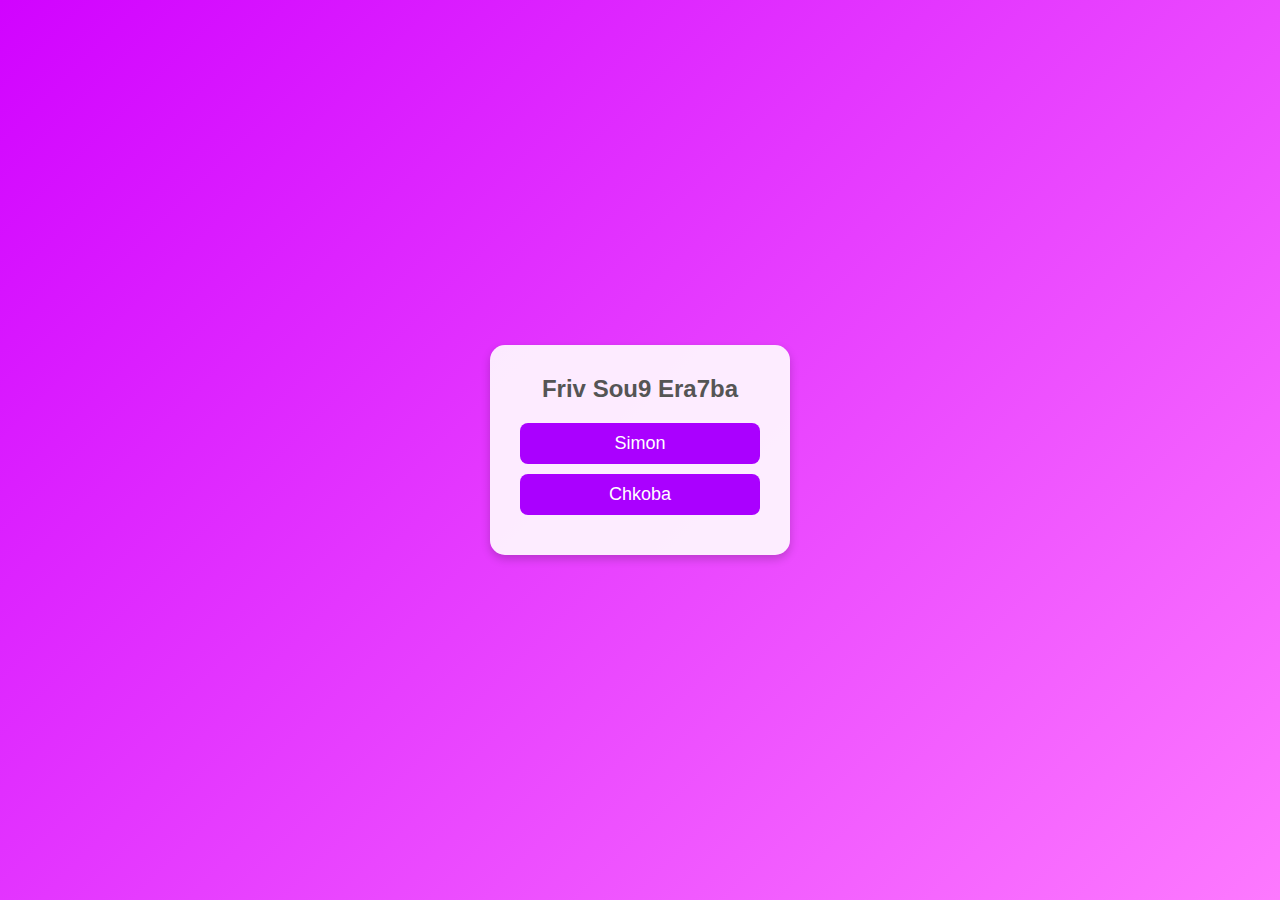
<file: index.html>
<!DOCTYPE html>
<html lang="en">

<head>
    <meta charset="UTF-8">
    <meta name="viewport" content="width=device-width, initial-scale=1.0">
    <title>Friv Sou9 Era7ba</title>
    <style>
        * {
            margin: 0;
            padding: 0;
            box-sizing: border-box;
        }

        body {
            font-family: Arial, sans-serif;
            background: linear-gradient(135deg, hsl(283, 100%, 50%), #8d00d9);
            background: linear-gradient(135deg, #d103ff, #fd79ff);
            display: flex;
            justify-content: center;
            align-items: center;
            height: 100vh;
            color: #333;
        }

        .container {
            text-align: center;
            background-color: rgba(255, 255, 255, 0.9);
            border-radius: 15px;
            box-shadow: 0 4px 10px rgba(0, 0, 0, 0.2);
            padding: 30px;
            width: 300px;
        }

        .container h1 {
            font-size: 24px;
            margin-bottom: 20px;
            color: #555;
        }

        a {
            display: block;
            text-decoration: none;
            font-size: 18px;
            margin: 10px 0;
            padding: 10px;
            background-color: #61009d;
            background-color: #aa00ff;
            color: white;
            border-radius: 8px;
            transition: transform 0.2s, background-color 0.3s;
        }

        a:hover {
            background-color: #ab35ff;
            background-color: #ff12d4;
            transform: translateY(-3px);
        }
    </style>
</head>

<body>
    <div class="container">
        <h1>Friv Sou9 Era7ba</h1>
        <a href="./public/Simon/Simon.html">Simon</a>
        <a href="./public/Chkoba/chkoba.html">Chkoba</a>
    </div>
</body>
</html>
</html>
</file>
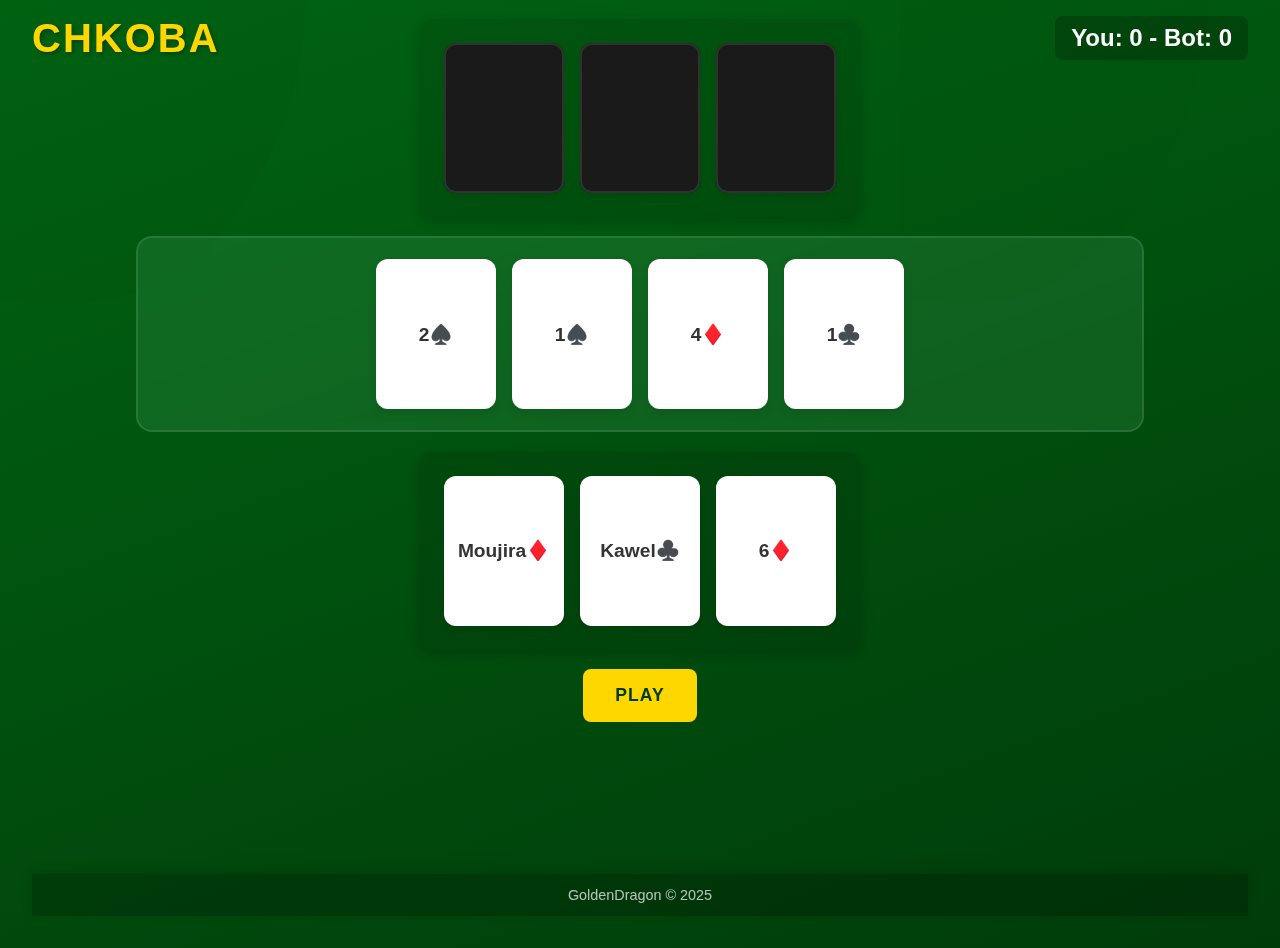
<file: public/Chkoba/chkoba.html>
<!DOCTYPE html>
<html lang="en">
<head>
  <meta charset="UTF-8">
  <meta name="viewport" content="width=device-width, initial-scale=1.0">
  <title>Chkoba Game</title>
  <link rel="stylesheet" href="chkoba.css">
</head>
  <!-- Google tag (gtag.js) -->
<script async src="https://www.googletagmanager.com/gtag/js?id=G-3B5Q4ELQB8"></script>
<script>
  window.dataLayer = window.dataLayer || [];
  function gtag(){dataLayer.push(arguments);}
  gtag('js', new Date());

  gtag('config', 'G-3B5Q4ELQB8');
</script>
<body>
  <h1>CHKOBA</h1>
  <h2 id="score">Score Board</h2>

  <div id="opponent">
  </div>

  <div id="table">
  </div>
  
  <div id="your-hand"></div>
  <button id="play" type="button">Play</button>
  <footer>GoldenDragon © 2025</footer>
</body>
<script src="chkoba.js" type="module"></script>
<script type="module" src="engine.js"></script>
<script src="cards.js" type="module"></script>
<script src="game_logic.js" type="module"></script>
</html>
</file>
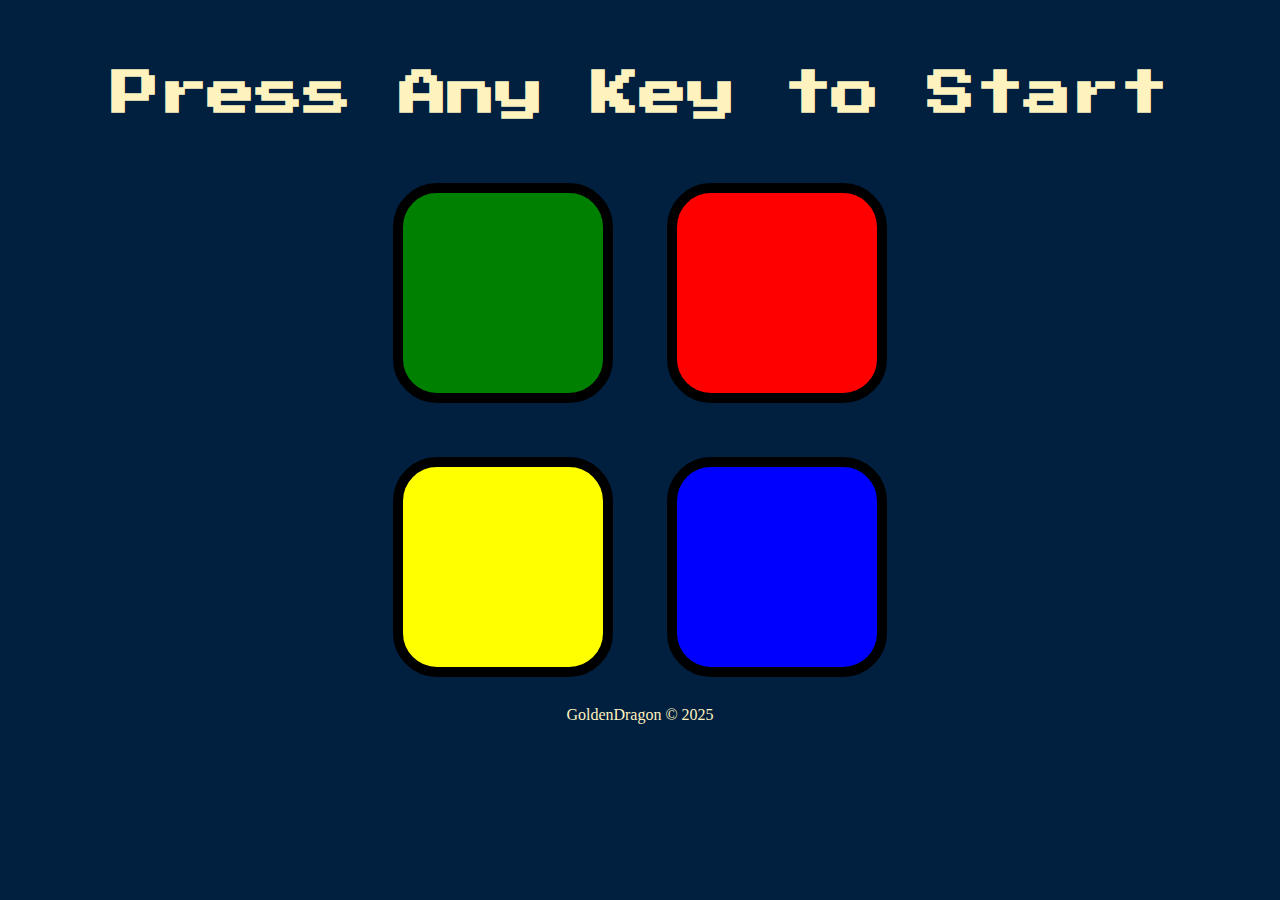
<file: public/Simon/Simon.html>
<!DOCTYPE html>
<html lang="en" dir="ltr">

<head>
  <meta charset="utf-8">
  <title>Simon</title>
  <link rel="stylesheet" href="Simon.css">
  <link href="https://fonts.googleapis.com/css?family=Press+Start+2P" rel="stylesheet">
  <script src="./jquery-3.7.1.min.js"></script>
</head>

<body>
  <h1 id="level-title">Press Any Key to Start</h1>
  <div class="container">
    <div class="row">

      <div type="button" id="green" class="btn green">

      </div>

      <div type="button" id="red" class="btn red">

      </div>
    </div>

    <div class="row">

      <div type="button" id="yellow" class="btn yellow">

      </div>
      <div type="button" id="blue" class="btn blue">

      </div>

    </div>

  </div>
  <footer>GoldenDragon © 2025</footer>
  <script src="Simon.js"></script>
</body>

</html>
</file>
<file: public/Chkoba/chkoba.css>
body {
  font-family: 'Segoe UI', sans-serif;
  display: flex;
  flex-direction: column;
  align-items: center;
  min-height: 100vh;
  margin: 0;
  padding: 0.5rem;
  padding-bottom: 2rem;
  background: linear-gradient(160deg, #006412 0%, #003c0a 100%);
  color: #fff;
  position: relative;
}

body::after {
  content: '';
  position: fixed;
  top: 0;
  left: 0;
  right: 0;
  bottom: 0;
  background: url('data:image/svg+xml,<svg viewBox="0 0 200 200" xmlns="http://www.w3.org/2000/svg"><path fill="%23004d0d" d="M44.6,-58.3C56.8,-48.3,64.3,-33.3,67.1,-17.4C69.8,-1.5,67.8,15.3,61.8,30.2C55.7,45.1,45.6,58.1,32.9,63.8C20.1,69.5,4.7,67.9,-10.3,64.2C-25.3,60.5,-39.8,54.7,-52.1,45.6C-64.3,36.5,-74.2,24.1,-76.5,10.3C-78.8,-3.6,-73.5,-18.8,-64.8,-31.6C-56.1,-44.4,-44,-54.8,-30.3,-64.1C-16.6,-73.3,-1.3,-81.4,13.1,-77.9C27.5,-74.4,32.4,-68.3,44.6,-58.3Z"/></svg>');
  opacity: 0.1;
  pointer-events: none;
  z-index: -1;
}

h1 {
  font-size: 2.5rem;
  text-shadow: 2px 2px 4px rgba(0, 0, 0, 0.3);
  letter-spacing: 2px;
  position: absolute;
  left: 2rem;
  top: 1rem;
  color: #ffd700;
  margin: 0;
}

#score {
  position: absolute;
  right: 2rem;
  top: 1rem;
  font-size: 1.5rem;
  padding: 0.5rem 1rem;
  background: rgba(0, 0, 0, 0.2);
  border-radius: 8px;
  margin: 0;
}

#opponent, #your-hand {
  display: flex;
  gap: 1rem;
  padding: 1.5rem;
  background: rgba(0, 0, 0, 0.1);
  border-radius: 12px;
  margin: 0.2rem 0;
  box-shadow: 0 4px 12px rgba(0, 0, 0, 0.2);
}

#table {
  width: 80%;
  min-height: 200px;
  margin: 1rem 0;
  padding: 1rem;
  background: rgba(152, 255, 188, 0.1);
  border: 2px solid rgba(255, 255, 255, 0.1);
  border-radius: 16px;
  backdrop-filter: blur(4px);
  display: flex;
  flex-wrap: wrap;
  gap: 1rem;
  justify-content: center;
  align-items: center;
  transition: all 0.3s ease;
}

.card {
  width: 130px;
  height: 160px;
  background: #fff;
  border-radius: 12px;
  display: flex;
  align-items: center;
  justify-content: center;
  font-size: 1.2rem;
  font-weight: 600;
  color: #333;
  cursor: pointer;
  transition: all 0.2s ease;
  box-shadow: 0 4px 8px rgba(0, 0, 0, 0.1);
  position: relative;
  overflow: hidden;
  min-width: 90px;
  white-space: nowrap;
  text-overflow: ellipsis;
}

.card::before {
  content: '';
  position: absolute;
  top: 0;
  left: 0;
  right: 0;
  bottom: 0;
  border: 2px solid rgba(255, 255, 255, 0.1);
  border-radius: 12px;
}

.hidden-card {
  background: #1a1a1a;
  color: transparent;
}

.selected {
  transform: translateY(-20px) scale(1.05);
  box-shadow: 0 8px 20px rgba(255, 223, 0, 0.5);
  border: 2px solid #ffdf00;
  z-index: 10;
  animation: glow 1.5s ease-in-out infinite alternate;
}

@keyframes glow {
  from {
    box-shadow: 0 0 10px rgba(255, 223, 0, 0.4);
  }
  to {
    box-shadow: 0 0 20px rgba(255, 223, 0, 0.6);
  }
}

#play {
  background: #ffd700;
  color: #003c0a;
  padding: 1rem 2rem;
  border: none;
  border-radius: 8px;
  font-size: 1.1rem;
  font-weight: 600;
  cursor: pointer;
  transition: all 0.3s ease;
  text-transform: uppercase;
  letter-spacing: 1px;
  margin-top: 0.2rem;
}

#play:hover {
  background: #ffdf00;
  transform: translateY(-2px);
  box-shadow: 0 6px 16px rgba(255, 215, 0, 0.3);
}

footer {
  width: 100%;
  font-size: 0.9rem;
  color: rgba(255, 255, 255, 0.7);
  text-align: center;
  background: rgba(0, 0, 0, 0.2);
  margin-top: auto;
  padding: 0.8rem 0;
  box-shadow: 0 -4px 12px rgba(0, 0, 0, 0.1);
}

/* Desktop Optimization */
@media (min-width: 769px) {
  body {
    padding: 1rem 2rem 2rem;
  }

  #table {
    min-height: 160px;
    margin: 1rem 0;
  }

  .card {
    width: 120px;
    height: 150px;
  }

  #play {
    margin-top: 1rem;
    margin-bottom: 1rem;
  }
}

/* Mobile Optimization */
@media (max-width: 768px) {
  body {
    padding: 1rem;
    padding-top: 1rem;
    padding-bottom: 2rem;
  }

  h1, #score {
    position: fixed;
    z-index: 1001;
    margin: 0;
  }

  h1 {
    font-size: 1.5rem !important;
    top: 0.5rem;
    left: 50%;
    transform: translateX(-50%);
    width: max-content;
  }

  #score {
    font-size: 1rem !important;
    top: 0.5rem;
    right: 0.5rem;
    padding: 0.3rem 0.8rem;
  }

  #opponent {
    margin-top: 2.5rem;
  }

  .card {
    width: 80px;
    height: 120px;
    font-size: 1rem;
    min-width: 70px;
  }

  #table {
    width: 95%;
    padding: 1rem;
    min-height: 140px;
    margin: 1rem 0;
  }

  #play {
    width: 40%;
    padding: 0.8rem;
    font-size: 1rem;
    margin-top: 0.5rem;
  }

  footer {
    font-size: 0.8rem;
    margin-top: 1.5rem; 
    padding: 0.6rem 0;
  }

  body::before {
    content: '';
    position: fixed;
    top: 0;
    left: 0;
    right: 0;
    height: 3rem;
    background: linear-gradient(160deg, #00400a 0%, #002907 100%);
    z-index: 1000;
    box-shadow: 0 2px 8px rgba(0,0,0,0.2);
  }
}
</file>
<file: public/Simon/Simon.css>
body {
  text-align: center;
  background-color: #011F3F;
}

#level-title {
  font-family: 'Press Start 2P', cursive;
  font-size: 3rem;
  margin:  5%;
  color: #FEF2BF;
  margin-bottom: 40px;
  margin-top: 70px;
}

.container {
  display: block;
  width: 50%;
  margin: auto;

}

.btn {
  margin: 25px;
  display: inline-block;
  height: 200px;
  width: 200px;
  border: 10px solid black;
  border-radius: 20%;
}

.game-over {
  background-color: red;
  opacity: 0.8;
}

.red {
  background-color: red;
}

.green {
  background-color: green;
}

.blue {
  background-color: blue;
}

.yellow {
  background-color: yellow;
}

.pressed {
  box-shadow: 0 0 20px white;
  background-color: grey;
}
footer{
  color: #FEF2BF;
}
</file>
